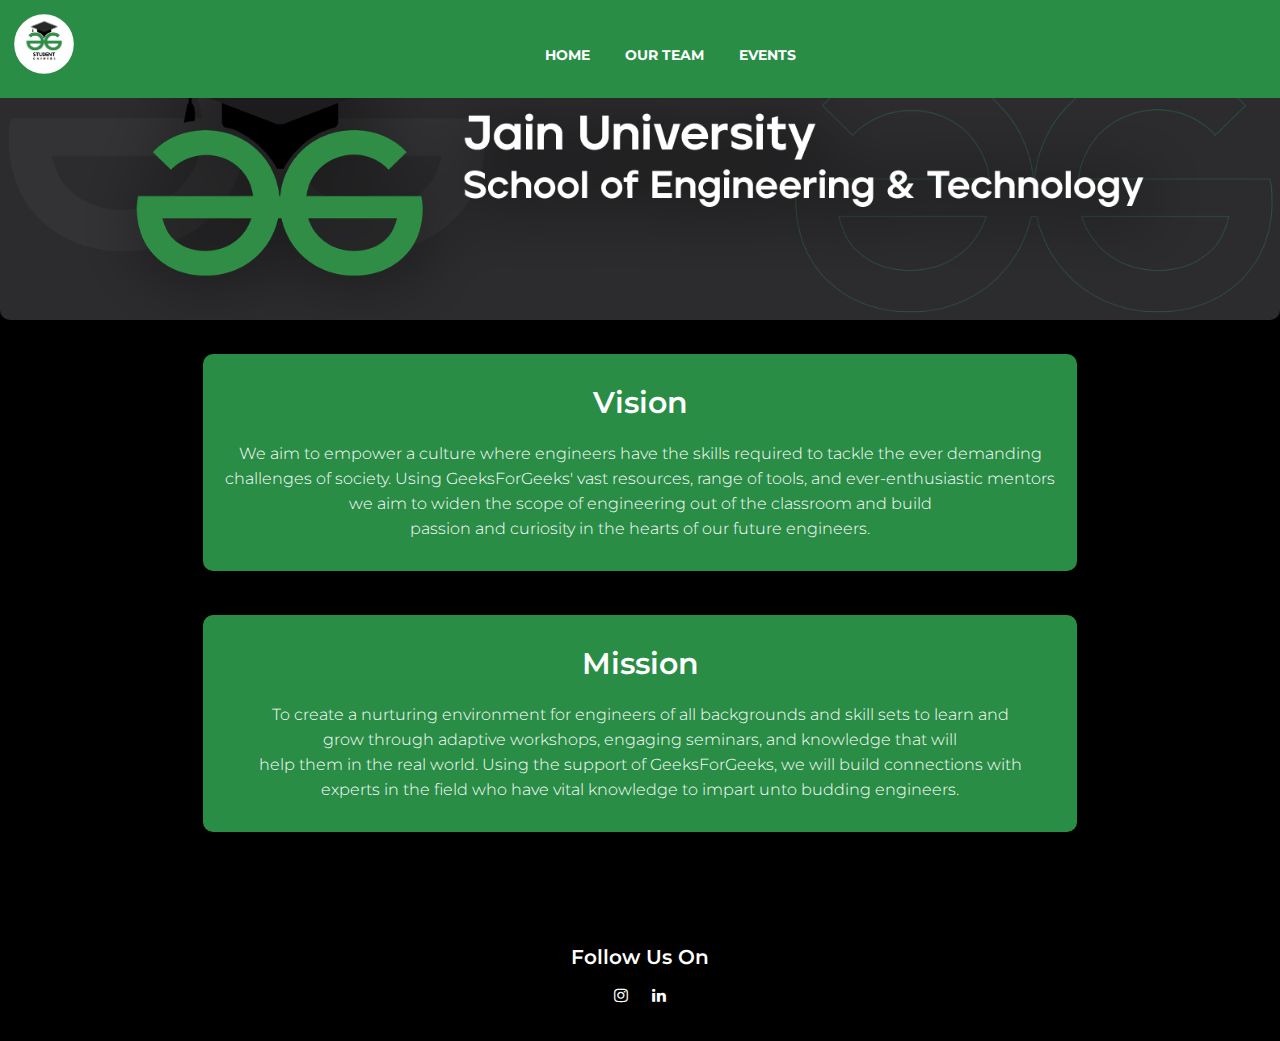
<file: index.html>
<!DOCTYPE html>
<html lang="en">

<head>
    <meta charset="UTF-8">
    <meta http-equiv="X-UA-Compatible" content="IE=edge">
    <meta name="viewport" content="width=device-width, initial-scale=1.0">
    <title>GFG-JU</title>
    <link rel="stylesheet" href="styles.css">
    <link rel="preconnect" href="https://fonts.googleapis.com">
    <link rel="preconnect" href="https://fonts.gstatic.com" crossorigin>
    <link href="https://fonts.googleapis.com/css2?family=Montserrat:wght@500&display=swap" rel="stylesheet">
    <link rel="stylesheet" href="https://cdnjs.cloudflare.com/ajax/libs/font-awesome/4.7.0/css/font-awesome.min.css">
    <link rel="icon" type="image/png" sizes="32x32" href="/favicon-32x32.png">
    <link rel="icon" type="image/png" sizes="16x16" href="/favicon-16x16.png">
    <link rel="icon" type="image/x-icon" href="images/favicon_io/favicon.ico">
    <link rel="manifest" href="/site.webmanifest">
</head>

<body bgcolor=#000>
    <section class="header">
        <nav>
            <a href="index.html"><img src="images/logo.png"></a>
            <div class="nav-links" id="navLinks">
                <i class="fa fa-times" onclick="hideMenu()"></i>
                <ul>
                    <li><a href="index.html">Home</a></li>
                    <li><a href="team_info.html">Our Team</a></li>
                    <li><a href="events.html">Events</a></li>

                </ul>
            </div>
            <i class="fa fa-bars" onclick="showMenu()"></i>
        </nav>  
    </section>
    <section class="banner">
        <div class="banner-img">
            <img src="images/Banner.png">
        </div>
    <section class="views">
        <div class="row">
            <div class="vision-col">
                <h2>Vision</h2>
                <p>We aim to empower a culture where engineers have the skills required to tackle the ever demanding
                    <br>challenges of society.
                    Using GeeksForGeeks' vast resources, range of tools,
                    and ever-enthusiastic mentors <br>we aim to widen the scope of engineering
                    out of the classroom and build <br>passion and curiosity in the hearts of our future engineers.</p>
            </div>
            <div class="vision-col">
                <h2>Mission</h2>
                <p>To create a nurturing environment for engineers of all backgrounds
                    and skill sets to learn and <br>grow through adaptive workshops, engaging seminars,
                    and knowledge that will <br>help them in the real world. Using the support of GeeksForGeeks,
                    we will build connections with <br>experts in the field who have vital knowledge to impart unto
                    budding engineers.</p>
            </div>
        </div>
    </section>

    <!---Footer--->
    <section class="footer">
        <h4>Follow Us On</h4>
        <div class="icons">
            <a href="https://www.instagram.com/geeksforgeeksju_fet/"><i class="fa fa-instagram"></i></a>
            <a href="https://www.linkedin.com/company/geeksforgeeks-ju"><i class="fa fa-linkedin"></i></a>
        </div>

    </section>


    <!-----Javascript----->
    <script>
        var navLinks = document.getElementById("navLinks");
        function showMenu() {
            navLinks.style.right = "0";
        }
        function hideMenu() {
            navLinks.style.right = "-200px";
        }
    </script>

</body>

</html>
</file>
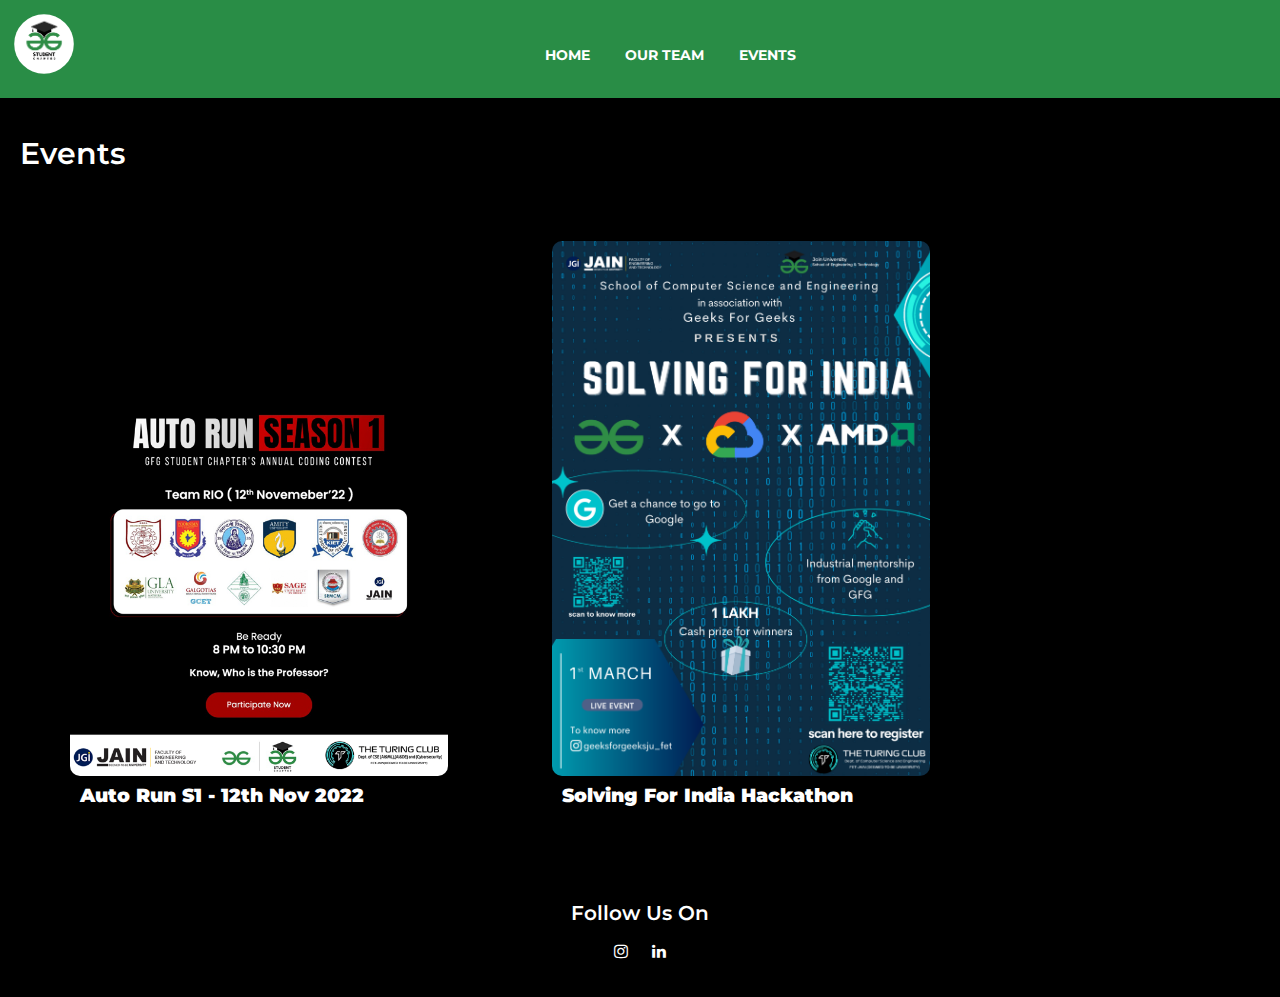
<file: events.html>
<!DOCTYPE html>
<html lang="en">

<head>
    <meta charset="UTF-8">
    <meta http-equiv="X-UA-Compatible" content="IE=edge">
    <meta name="viewport" content="width=device-width, initial-scale=1.0">
    <link rel="stylesheet" href="styles.css">
    <link rel="preconnect" href="https://fonts.googleapis.com">
    <link rel="preconnect" href="https://fonts.gstatic.com" crossorigin>
    <link href="https://fonts.googleapis.com/css2?family=Montserrat:wght@500&display=swap" rel="stylesheet">
    <link rel="stylesheet" href="https://cdnjs.cloudflare.com/ajax/libs/font-awesome/4.7.0/css/font-awesome.min.css">
    <title>Events</title>
    <link rel="icon" type="image/png" sizes="32x32" href="/favicon-32x32.png">
    <link rel="icon" type="image/png" sizes="16x16" href="/favicon-16x16.png">
    <link rel="icon" type="image/x-icon" href="images/favicon_io/favicon.ico">
    <link rel="manifest" href="/site.webmanifest">
</head>

<body bgcolor="black">
    <section class="header">
        <nav>
            <a href="index.html"><img src="images/logo.png"></a>
            <div class="nav-links" id="navLinks">
                <i class="fa fa-times" onclick="hideMenu()"></i>
                <ul>
                    <li><a href="index.html">Home</a></li>
                    <li><a href="team_info.html">Our Team</a></li>
                    <li><a href="events.html">Events</a></li>

                </ul>
            </div>
            <i class="fa fa-bars" onclick="showMenu()"></i>
        </nav>
    </section>

    <section class="team-events">
        <div>
            <h1>Events</h1><br>
            <div class="event-card">
                <a href="https://bit.ly/TeamRIO"><img src="images/AutoRun.png"></a>
                <div class="event-container">
                    <h3><b>Auto Run S1 - 12th Nov 2022</b></h3>
                </div>
            </div>
            <div class="event-card">
                <a href="https://practice.geeksforgeeks.org/hackathon/solving-for-india-jain-deemed-to-be-university-bangalore"><img src="images/GFG event.png"></a>
                <div class="event-container">
                    <h3><b>Solving For India Hackathon</b></h3>
                </div>
            </div>

        </div>
    </section>

    <!---Footer--->
    <section class="footer">
        <h4>Follow Us On</h4>
        <div class="icons">
            <a href="https://www.instagram.com/geeksforgeeksju_fet/"><i class="fa fa-instagram"></i></a>
            <a href="https://www.linkedin.com/company/geeksforgeeks-ju"><i class="fa fa-linkedin"></i></a>
        </div>

    </section>

    <!-----Javascript----->
    <script>
        var navLinks = document.getElementById("navLinks");
        function showMenu() {
            navLinks.style.right = "0";
        }
        function hideMenu() {
            navLinks.style.right = "-200px";
        }
    </script>
</body>

</html>
</file>
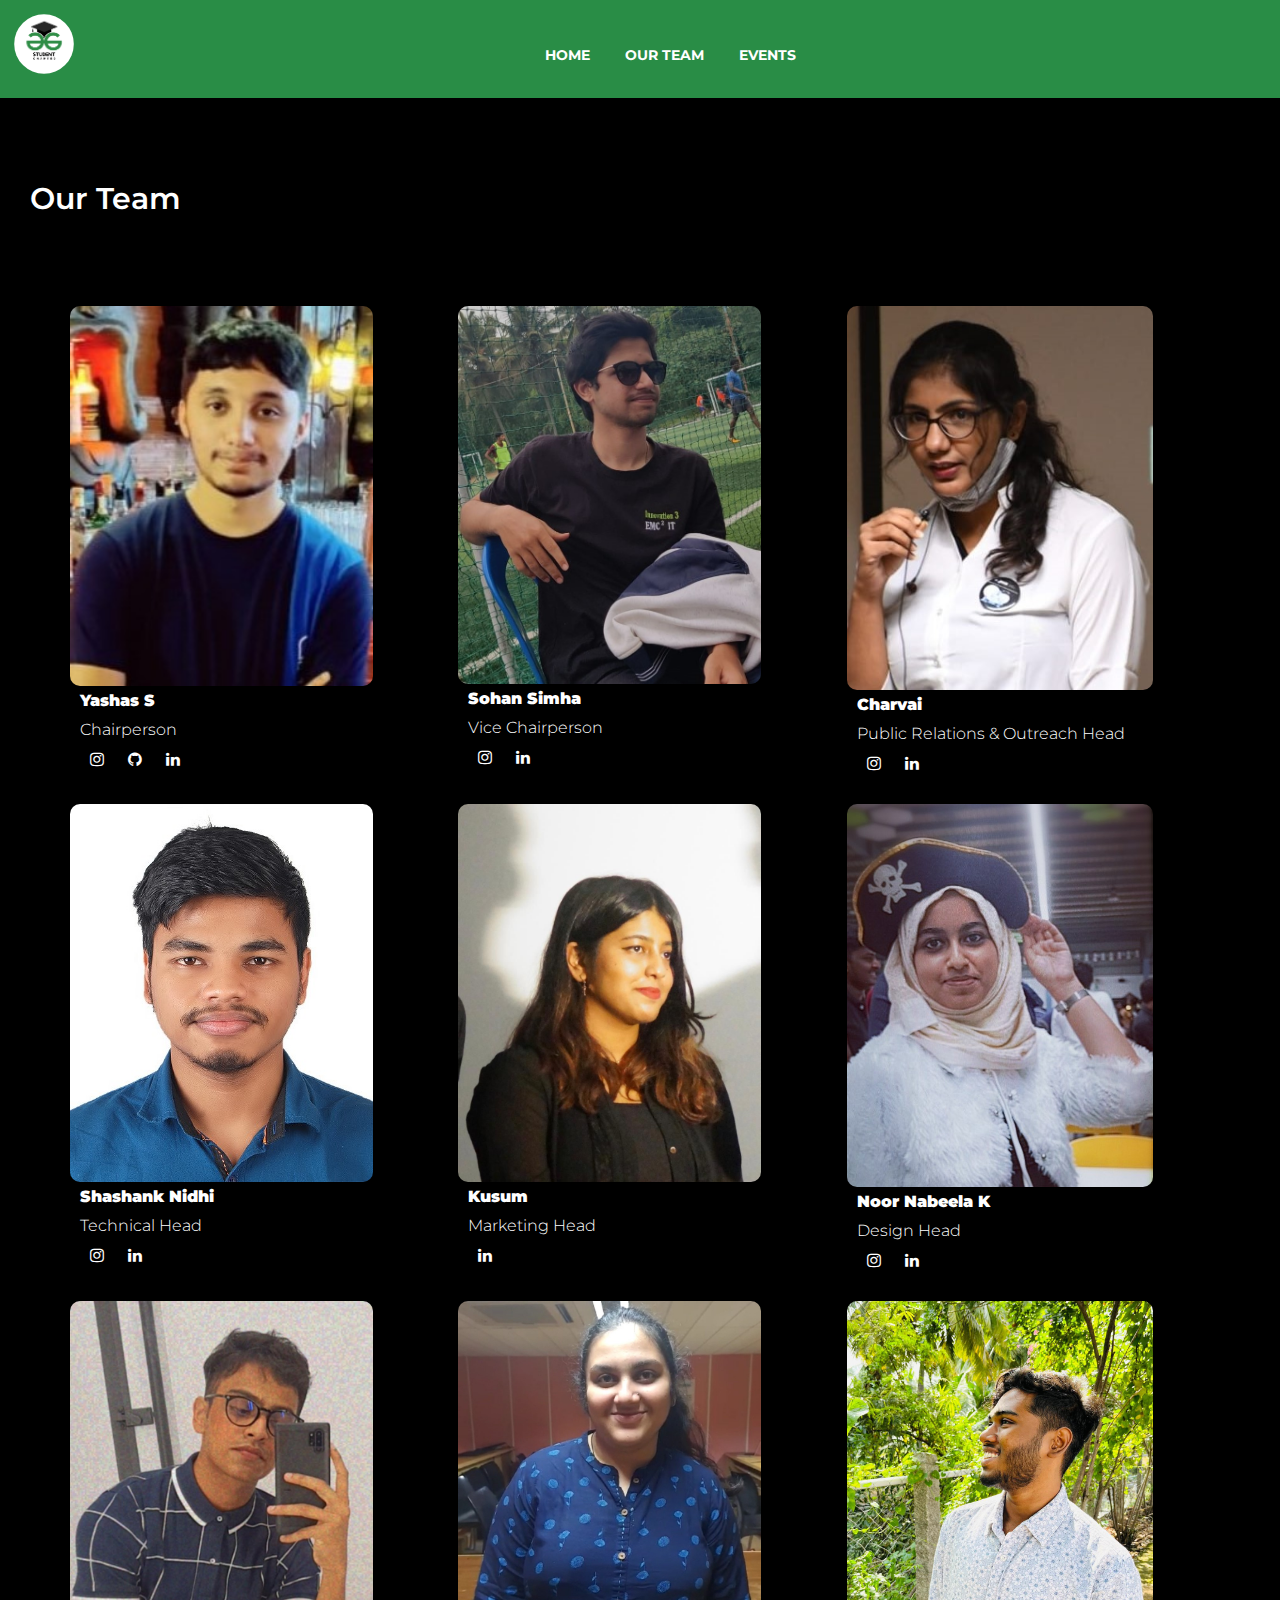
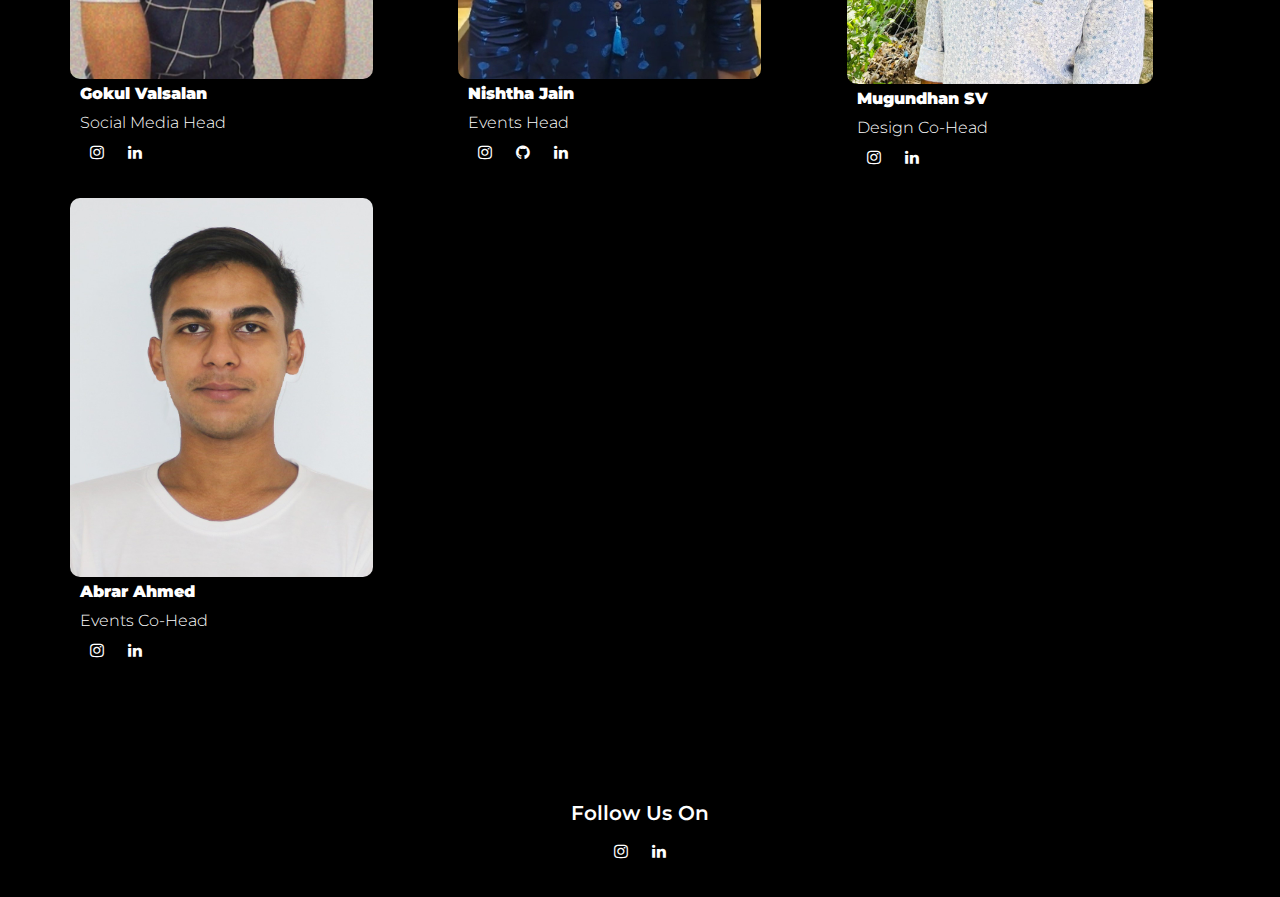
<file: team_info.html>
<!DOCTYPE html>
<html lang="en">

<head>
    <meta charset="UTF-8">
    <meta http-equiv="X-UA-Compatible" content="IE=edge">
    <meta name="viewport" content="width=device-width, initial-scale=1.0">
    <link rel="stylesheet" href="styles.css">
    <link rel="preconnect" href="https://fonts.googleapis.com">
    <link rel="preconnect" href="https://fonts.gstatic.com" crossorigin>
    <link href="https://fonts.googleapis.com/css2?family=Montserrat:wght@500&display=swap" rel="stylesheet">
    <link rel="stylesheet" href="https://cdnjs.cloudflare.com/ajax/libs/font-awesome/4.7.0/css/font-awesome.min.css">
    <title>Our Team</title>
    <link rel="apple-touch-icon" sizes="180x180" href="/apple-touch-icon.png">
    <link rel="icon" type="image/png" sizes="32x32" href="/favicon-32x32.png">
    <link rel="icon" type="image/png" sizes="16x16" href="/favicon-16x16.png">
    <link rel="icon" type="image/x-icon" href="images/favicon_io/favicon.ico">
    <link rel="manifest" href="/site.webmanifest">
</head>

<body bgcolor="black">
    <section class="header">
        <nav>
            <a href="index.html"><img src="images/logo.png"></a>
            <div class="nav-links" id="navLinks">
                <i class="fa fa-times" onclick="hideMenu()"></i>
                <ul>
                    <li><a href="index.html">Home</a></li>
                    <li><a href="team_info.html">Our Team</a></li>
                    <li><a href="events.html">Events</a></li>

                </ul>
            </div>
            <i class="fa fa-bars" onclick="showMenu()"></i>
        </nav>
    </section>
    <section class="team-members">
        <h1>Our Team</h1><br>
        <div class="grid-container">
            <div class="card">
                <img src="images/Yashas.jpeg">
                <div class="container">
                    <h4><b>Yashas S</b></h4>
                    <h6>Chairperson</h6>
                    <a href="https://www.instagram.com/sassy_yashas/"><i class="fa fa-instagram"></i></a>
                    <a href="https://github.com/Yashas2001"><i class="fa fa-github"></i></a>
                    <a href="https://www.linkedin.com/in/yashasshekar/"><i class="fa fa-linkedin"></i></a>
                </div>
            </div>
            <div class="card">
                <img src="images/Sohan.jpeg">
                <div class="container">
                    <h4><b>Sohan Simha</b></h4>
                    <h6>Vice Chairperson</h6>
                    <a href="https://www.instagram.com/sohan_simha.p/"><i class="fa fa-instagram"></i></a>
                    <a href="https://www.linkedin.com/in/sohan-simha-p-5787821bb/"><i class="fa fa-linkedin"></i></a>
                </div>
            </div>
            <div class="card">
                <img src="images/Charvi.jpeg">
                <div class="container">
                    <h4><b>Charvai</b></h4>
                    <h6>Public Relations & Outreach Head</h6>
                    <a href="https://instagram.com/charvi_hp?igshid=YmMyMTA2M2Y="><i class="fa fa-instagram"></i></a>
                    <a href="https://www.linkedin.com/in/charavi-h-p-638401222"><i
                            class="fa fa-linkedin"></i></a>
                </div>
            </div>
            <div class="card">
                <img src="images/Shashank.jpeg">
                <div class="container">
                    <h4><b>Shashank Nidhi</b></h4>
                    <h6>Technical Head</h6>
                    <a href="https://www.instagram.com/shashank.nidhi/"><i class="fa fa-instagram"></i></a>
                    <a href="https://www.linkedin.com/in/shashank-nidhi/"><i class="fa fa-linkedin"></i></a>
                </div>
            </div>
            <div class="card">
                <img src="images/Kusum.jpeg">
                <div class="container">
                    <h4><b>Kusum</b></h4>
                    <h6>Marketing Head</h6>
                    <a href="https://www.linkedin.com/in/kusum-jain-a582791b0"><i class="fa fa-linkedin"></i></a>
                </div>
            </div>
            <div class="card">
                <img src="images/NoorNabeela.jpeg">
                <div class="container">
                    <h4><b>Noor Nabeela K</b></h4>
                    <h6>Design Head</h6>
                    <a href="https://www.instagram.com/noor_.nabeela/"><i class="fa fa-instagram"></i></a>
                    <a href="https://www.linkedin.com/in/noor-nabeela-709848252"><i class="fa fa-linkedin"></i></a>
                </div>
            </div>
            <div class="card">
                <img src="images/Gokul.jpeg">
                <div class="container">
                    <h4><b>Gokul Valsalan</b></h4>
                    <h6>Social Media Head</h6>
                    <a href="https://www.instagram.com/gx.kul/"><i class="fa fa-instagram"></i></a>
                    <a href="https://www.linkedin.com/in/gokul-valsalan-08a166235/"><i class="fa fa-linkedin"></i></a>
                </div>
            </div>
            <div class="card">
                <img src="images/Nishta.jpeg">
                <div class="container">
                    <h4><b>Nishtha Jain</b></h4>
                    <h6>Events Head</h6>
                    <a href="https://www.instagram.com/nishthajain_12?r=nametag"><i class="fa fa-instagram"></i></a>
                    <a href="https://github.com/2002nishthajain"><i class="fa fa-github"></i></a>
                    <a href="https://www.linkedin.com/in/nishtha-jain-146824205"><i class="fa fa-linkedin"></i></a>
                </div>
            </div>
            <div class="card">
                <img src="images/Mugundhan.jpeg">
                <div class="container">
                    <h4><b>Mugundhan SV</b></h4>
                    <h6>Design Co-Head</h6>
                    <a href="https://www.instagram.com/mugundhanmithu/?hl=en"><i class="fa fa-instagram"></i></a>
                    <a href="https://www.linkedin.com/in/mugundhan-valluvan-56b02a1a4"><i
                            class="fa fa-linkedin"></i></a>
                </div>
            </div>
            <div class="card">
                <img src="images/Abrar.jpeg">
                <div class="container">
                    <h4><b>Abrar Ahmed</b></h4>
                    <h6>Events Co-Head</h6>
                    <a href="https://www.instagram.com/abrar.ahmed.03/"><i class="fa fa-instagram"></i></a>
                    <a href="https://www.linkedin.com/in/abrar-ahmed-8314201b7/"><i class="fa fa-linkedin"></i></a>
                </div>
            </div>

        </div>

    </section>

    <!---Footer--->
    <section class="footer">
        <h4>Follow Us On</h4>
        <div class="icons">
            <a href="https://www.instagram.com/geeksforgeeksju_fet/"><i class="fa fa-instagram"></i></a>
            <a href="https://www.linkedin.com/company/geeksforgeeks-ju"><i class="fa fa-linkedin"></i></a>
        </div>

    </section>

    <!-----Javascript----->
    <script>
        var navLinks = document.getElementById("navLinks");
        function showMenu() {
            navLinks.style.right = "0";
        }
        function hideMenu() {
            navLinks.style.right = "-200px";
        }
    </script>
</body>

</html>
</file>
<file: styles.css>
*{
    margin: 0;
    padding: 0;
    font-family: 'Montserrat', sans-serif;
    color: #fff;
}

.header{
    background-color: rgb(41,141,70);
    font-weight: 600;
    font-size: 40px;
    position: fixed;
    width: 100%;;
    
}
nav{
    display: flex;
    padding: 1%;
    justify-content: center;
    
}
nav img{
    width: 60px;
    border-radius: 40px;
    padding: 2%;
    margin: auto;
}
.nav-links{
    flex: 1;
    text-align: center;
}
.nav-links ul li{
    list-style: none;
    display: inline-block;
    padding: 8px 12px;
    position: relative;
}
.nav-links ul li a{
    text-decoration: none;
    text-transform: uppercase;
    font-size: 14px;
    font-weight: bold;
}
.nav-links ul li::after{
    content: '';
    width: 0%;
    height: 2px;
    background: #fff;
    display: block;
    margin: auto;
    transition: 0.5s;
}
.nav-links ul li:hover::after{
    width: 100%;
    
}
.text-box{
    width: 90%;
    position: absolute;
    top: 50%;
    left: 50%;
    transform: translate(-50%,-50%);
    text-align: center;
}
.text-box h1{
    font-size: 60px;
    padding: 1px;
}
.text-box p{
    margin: 10px 0 40px;
    font-size: 20px;
    
}
nav .fa{
    display: none;
    
}



@media(max-width: 700px){
    .header{
        background-color: rgb(41,141,70);
        font-weight: 600;
        font-size: 30px;
        position: fixed;
        width: 100%;
    }
    .banner-img{
        padding-top: 10vh;
        
    }
    .nav-links ul li{
        display: block;
    }
    .nav-links{
        position: absolute;
        right: -200px;
        top: 0;
        background: rgb(26, 89, 31);
        height: 100vh;
        width: 200px;
        text-align: left;
        z-index: 2;
        transition: 0.5s;
        
    }
    nav .fa{
        display: block;
        font-size: 22px;
        margin: 10px;
        
        cursor: pointer;
    }
    .nav-links ul{
        padding: 30px;
        
    }
}

/*-----Our Views-----*/
.views{
    text-align: center;
}
h2{
    font-size: 30px;
    font-weight: 600;
}
p{
    font-size: 16px;
    font-weight: 300;
    line-height: 25px;
    padding: 10px;
    
}
.row{
    display: inline-block;
    justify-content: space-around;
    align-items: center;
    flex-wrap: wrap;
    margin: 30px 0;
    
}
.vision-col{
    flex-basis: 31%;
    background: rgb(41,141,70);
    border-radius: 10px;
    margin-bottom: 5%;
    padding: 20px 12px;
    box-sizing: border-box;
    transition: 0.5s;
}
h2{
    text-align: center;
    font-weight: 600;
    margin: 10px 0;
}
.vision-col:hover{
    box-shadow: 0 0 20px 0 #48ef48; 
    opacity: 1;
}
@media(max-width: 700px){
    .row{
        flex-direction: column;
    }
    .vision-col{
        flex-basis: 100%;
        margin-bottom: 15px;
    }
}

/*----Footer----*/

.footer{
    text-align: center;
    padding: 20px;
}
.footer h4{
    font-size: 20px;
    font-weight: 600;
    margin-top: 20px;

}
.icons .fa{
    margin: 0 10px;
    cursor: pointer;
    padding: 18px 0;
    size: 30px;
}
.icons .fa:hover{
    color: #48ef48;
    transition: 00.5s;
}



/*----Team Members----*/


.team-members{
    display: inline-table;
    align-items: center;
    justify-content: space-between;
    margin: 30px 0;
    margin-top: 20vh;
}
.team-members h1{
    font-size: 30px;
    font-weight: 600;
    margin-left: 30px;
}
.team-members h6{
    font-size: 16px;
    font-weight: 300;
    
    padding-top: 10px;
    
}
.grid-container{
    display: grid;
    grid-template-columns: auto auto auto;
    grid-gap: 10px; 
    column-gap: 10px;
    margin: 60px;
    align-items: right;
    
}
.card {
    box-shadow: 0 4px 8px 0 rgb(0,0,0);
    transition: 0.3s;
    width: 80%;
    border-radius: 10px;
    margin: 10px;
    
  }
.card:hover {
    box-shadow: 0 8px 16px 0 #48ef48;
  }
  
img {
    width: 100%;
    border-radius: 10px 10px;
  }
  
.container {
    padding: 1px 10px;
  }
.container .fa{
    margin: 2px 10px;
    cursor: pointer;
    padding-top: 10px;
    size: 30px;
}
.container .fa:hover{
    color: #48ef48;
    transition: 00.5s;
}


@media(max-width: 700px){
    .team-members{
        display: inline-table;
        align-items: center;
        justify-content: space-between;
        margin: 20px 0;
    }
    .team-members h1{
        font-size: 20px;
    }
    .grid-container{
        display: grid;
        grid-template-columns: auto auto auto;
        grid-gap: 10px; 
        column-gap: 10px;
        margin: 5px;
        align-items: right;
        
    }
    .card {
        box-shadow: 0 8px 16px 0 rgb(0,0,0);
        transition: 0.3s;
        width: 90%;
        border-radius: 2px;
        margin: 10px;
      }
      
      img {
        width: 100%;
        border-radius: 20px 20px 0 0;
      }
      
      .container {
        padding: 1px 2px;
        font-size: 15px;
      }
      .container p{
        font-size: 10px;
        align-content: left;
        padding-top: 1px;
      }
      .container .fa{
        margin: 0 5px;
        cursor: pointer;
        padding: 1px 0;
        size: 7px;
      }
    
}

/*----Team Events----*/
.team-events{
    display: flex;
    justify-content: space-between;
    align-items: center;
    margin: auto;
    padding-left: 20px;
    

}
.team-events h1{
    font-size: 30px;
    font-weight: 600;
    margin-top: 15vh;
}
.event-card {
    box-shadow: 0 4px 8px 0 rgb(0,0,0);
    transition: 0.3s;
    width: 30%;
    border-radius: 10px;
    margin: 50px;
    display: inline-block;
    
  }
.event-card:hover {
    box-shadow: 0 8px 16px 0 #48ef48;
  }
  
.event-container {
    padding: 4px 10px;
  }


@media(max-width: 700px){
    .team-events h1{
        font-size: 20px;
    }
    
}
</file>
